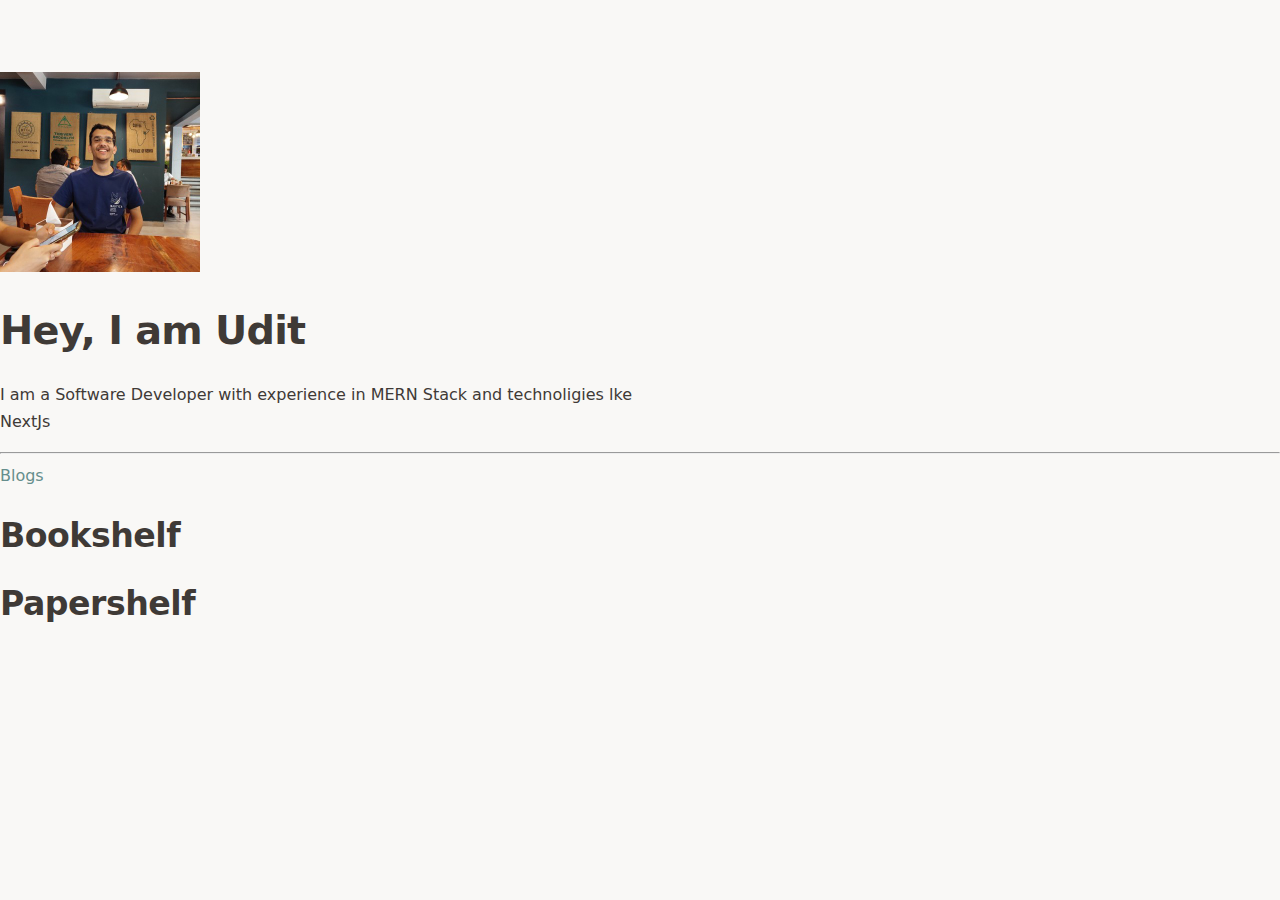
<file: index.html>
<!DOCTYPE html>
<html lang="en">

<head>
    <meta charset="UTF-8">
    <title>Udit Agarwal</title>
    <link rel="stylesheet" href="styles.css">
</head>

<body>
    <img src="assets/profile.jpeg" alt="Picture of the Author" height="200" width="200" />
    <h1>Hey, I am Udit</h1>
    <p>I am a Software Developer with experience in MERN Stack and technoligies lke NextJs</p>
    <hr />
    <a href="https://medium.com/@udit-19199">Blogs</a>
    <h2>Bookshelf</h2>
    <h2>Papershelf</h2>
</body>

</html>
</file>
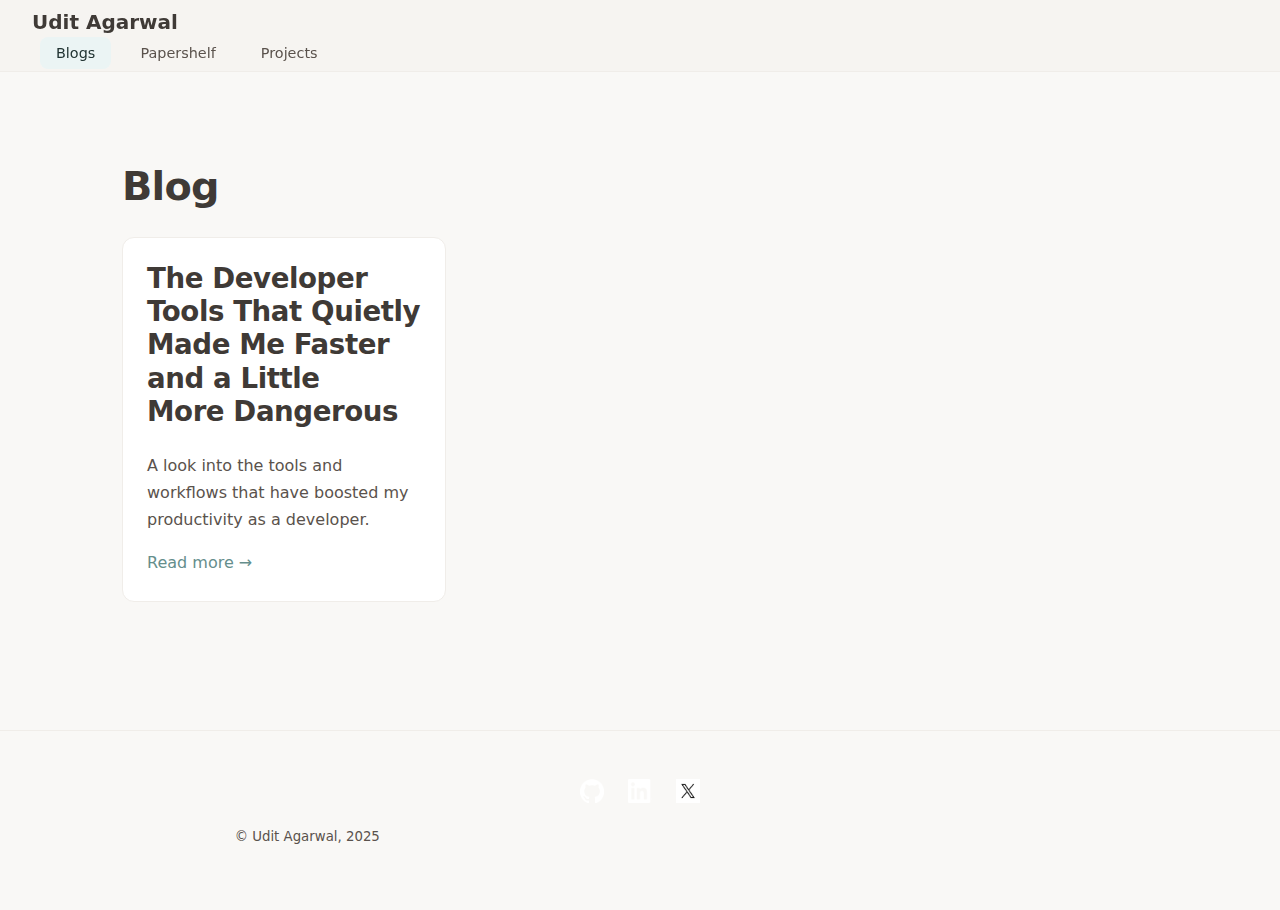
<file: blogs.html>
<!DOCTYPE html>
<html lang="en">

<head>
    <meta charset="UTF-8">
    <meta name="viewport" content="width=device-width, initial-scale=1.0">
    <title>Blogs - Udit Agarwal</title>
    <link rel="stylesheet" href="styles.css">
    <link rel="icon" href="/favicon.ico" sizes="any">
    <link rel="icon" href="/favicon.svg" type="image/svg+xml">
    <link rel="apple-touch-icon" href="/apple-touch-icon.png">
</head>

<body>
    <a href="#main-content" class="skip-link">Skip to main content</a>
    <header class="site-header">
        <div class="header-content">
            <a href="./index.html" class="nav-brand">Udit Agarwal</a>
            <nav class="nav-links" id="nav-links">
                <a href="./blogs.html" class="active">Blogs</a>
                <a href="./papershelf.html">Papershelf</a>
                <a href="./projects.html">Projects</a>
            </nav>
        </div>
    </header>

    <main class="main-container" id="main-content">
        <section>
            <h1>Blog</h1>
            <div class="card-grid">
                <article class="card">
                    <div class="card-content">
                        <h2 class="card-title">The Developer Tools That Quietly Made Me Faster and a Little More
                            Dangerous</h2>
                        <p class="card-excerpt">A look into the tools and workflows that have boosted my productivity as
                            a developer.</p>
                        <a href="https://medium.com/@udit-19199/the-developer-tools-that-quietly-made-me-faster-and-a-little-more-dangerous-95376b693f5"
                            class="card-link" target="_blank">Read more →</a>
                    </div>
                </article>
                <!-- More blog posts can be added here -->
            </div>
        </section>
    </main>

    <footer class="site-footer">
        <div class="social-links">
            <a href="https://github.com/Udit19199" target="_blank" title="GitHub">
                <img src="assets/github.png" alt="GitHub Icon" class="social-icon" />
            </a>
            <a href="https://www.linkedin.com/in/uditagarwal19199/" target="_blank">
                <img src="assets/linkedin.png" alt="LinkedIn Icon" class="social-icon" />
            </a>
            <a href="https://x.com/UditAga84007584" target="_blank">
                <img src="assets/twitter.jpg" alt="Twitter Icon" class="social-icon" />
            </a>
        </div>
        <p>© Udit Agarwal, 2025</p>
    </footer>

</body>

</html>
</file>
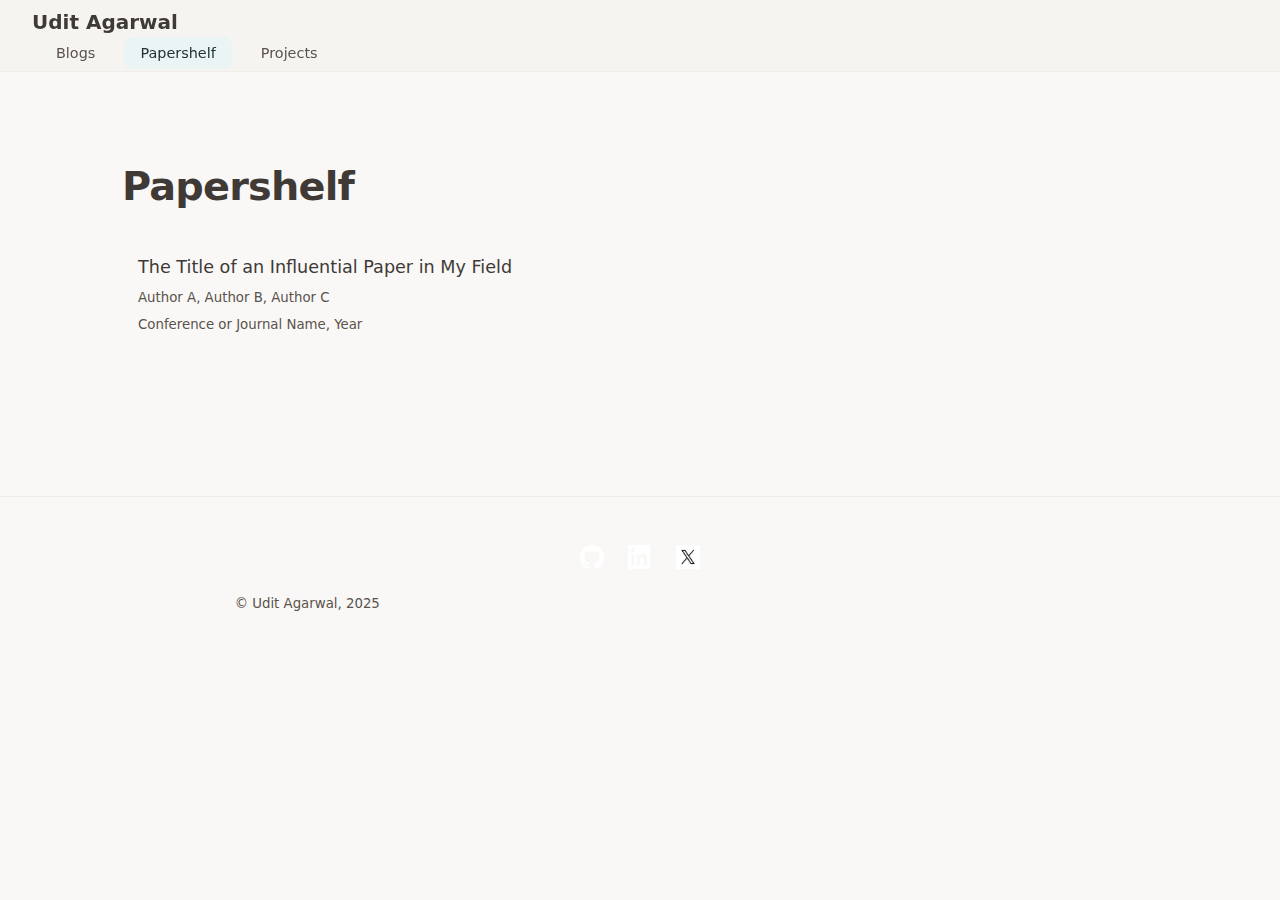
<file: papershelf.html>
<!DOCTYPE html>
<html lang="en">

<head>
    <meta charset="UTF-8">
    <meta name="viewport" content="width=device-width, initial-scale=1.0">
    <title>Papershelf - Udit Agarwal</title>
    <link rel="stylesheet" href="styles.css">
    <link rel="icon" href="/favicon.ico" sizes="any">
    <link rel="icon" href="/favicon.svg" type="image/svg+xml">
    <link rel="apple-touch-icon" href="/apple-touch-icon.png">
</head>

<body>
    <a href="#main-content" class="skip-link">Skip to main content</a>
    <header class="site-header">
        <div class="header-content">
            <a href="./index.html" class="nav-brand">Udit Agarwal</a>
            <nav class="nav-links" id="nav-links">
                <a href="./blogs.html">Blogs</a>
                <a href="./papershelf.html" class="active">Papershelf</a>
                <a href="./projects.html">Projects</a>
            </nav>
        </div>
    </header>

    <main class="main-container" id="main-content">
        <section>
            <h1>Papershelf</h1>
            <ul class="paper-list">
                <li class="paper-item">
                    <a href="#" class="paper-link" target="_blank">
                        <span class="paper-title">The Title of an Influential Paper in My Field</span>
                        <span class="paper-authors">Author A, Author B, Author C</span>
                        <span class="paper-venue">Conference or Journal Name, Year</span>
                    </a>
                </li>
                <!-- More papers can be added here -->
            </ul>
        </section>
    </main>

    <footer class="site-footer">
        <div class="social-links">
            <a href="https://github.com/Udit19199" target="_blank" title="GitHub">
                <img src="assets/github.png" alt="GitHub Icon" class="social-icon" />
            </a>
            <a href="https://www.linkedin.com/in/uditagarwal19199/" target="_blank">
                <img src="assets/linkedin.png" alt="LinkedIn Icon" class="social-icon" />
            </a>
            <a href="https://x.com/UditAga84007584" target="_blank">
                <img src="assets/twitter.jpg" alt="Twitter Icon" class="social-icon" />
            </a>
        </div>
        <p>© Udit Agarwal, 2025</p>
    </footer>

</body>

</html>
</file>
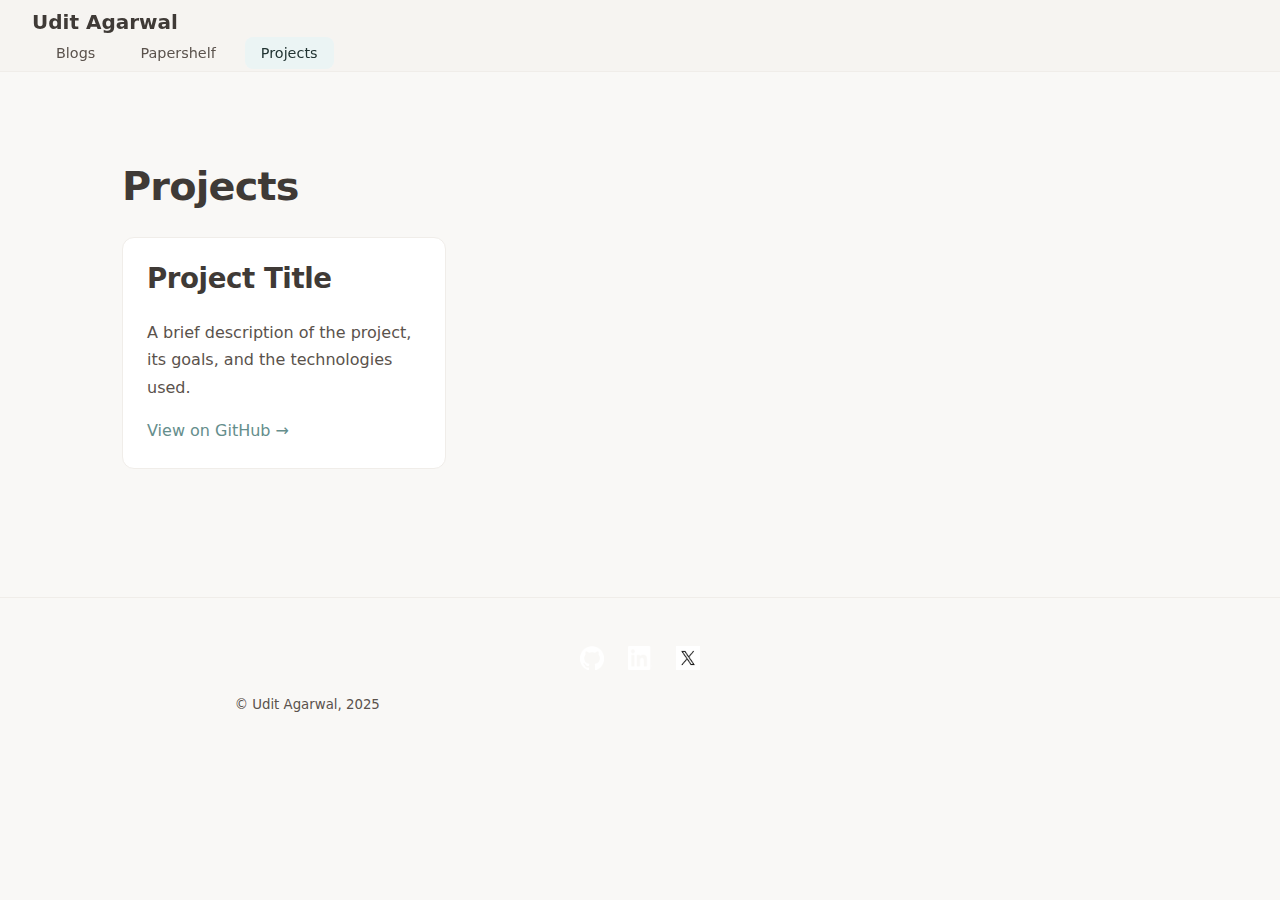
<file: projects.html>
<!DOCTYPE html>
<html lang="en">

<head>
    <meta charset="UTF-8">
    <meta name="viewport" content="width=device-width, initial-scale=1.0">
    <title>Projects - Udit Agarwal</title>
    <link rel="stylesheet" href="styles.css">
    <link rel="icon" href="/favicon.ico" sizes="any">
    <link rel="icon" href="/favicon.svg" type="image/svg+xml">
    <link rel="apple-touch-icon" href="/apple-touch-icon.png">
</head>

<body>
    <header class="site-header">
        <div class="header-content">
            <a href="./index.html" class="nav-brand">Udit Agarwal</a>
            <nav class="nav-links" id="nav-links">
                <a href="./blogs.html">Blogs</a>
                <a href="./papershelf.html">Papershelf</a>
                <a href="./projects.html" class="active">Projects</a>
            </nav>
        </div>
    </header>

    <main class="main-container">
        <section>
            <h1>Projects</h1>
            <div class="card-grid">
                <article class="card">
                    <div class="card-content">
                        <h2 class="card-title">Project Title</h2>
                        <p class="card-excerpt">A brief description of the project, its goals, and the technologies
                            used.</p>
                        <a href="#" class="card-link" target="_blank">View on GitHub →</a>
                    </div>
                </article>
                <!-- More project cards can be added here -->
            </div>
        </section>
    </main>

    <footer class="site-footer">
        <div class="social-links">
            <a href="https://github.com/Udit19199" target="_blank" title="GitHub">
                <img src="assets/github.png" alt="GitHub Icon" class="social-icon" />
            </a>
            <a href="https://www.linkedin.com/in/uditagarwal19199/" target="_blank">
                <img src="assets/linkedin.png" alt="LinkedIn Icon" class="social-icon" />
            </a>
            <a href="https://x.com/UditAga84007584" target="_blank">
                <img src="assets/twitter.jpg" alt="Twitter Icon" class="social-icon" />
            </a>
        </div>
        <p>© Udit Agarwal, 2025</p>
    </footer>

</body>

</html>
</file>
<file: styles.css>
/* ==========================================================================
   Design System: Tokens
   ========================================================================== */
:root {
    /* Neutral Color Scale */
    --neutral-0: #FFFFFF;
    --neutral-100: #F9F8F6;
    --neutral-200: #F0EDE9;
    --neutral-300: #E6E2DD;
    --neutral-700: #5A524C;
    --neutral-800: #3F3A36;
    --neutral-900: #2D2A28;

    /* Accent Color Scale */
    --accent-100: #EBF4F4;
    --accent-200: #D0E3E2;
    --accent-500: #658E8C;
    --accent-600: #4C7573;
    --accent-700: #3A5957;
    --accent-900: #213332;

    /* Functional Colors */
    --color-background: var(--neutral-100);
    --color-surface: var(--neutral-0);
    --color-text-primary: var(--neutral-800);
    --color-text-secondary: var(--neutral-700);
    --color-text-interactive: var(--accent-500);
    --color-text-interactive-hover: var(--accent-600);
    --color-border: var(--neutral-200);
    --color-focus-ring: var(--accent-500);

    /* Typography */
    --font-sans: 'system-ui', -apple-system, BlinkMacSystemFont, 'Segoe UI', Roboto, 'Helvetica Neue', Arial, sans-serif;
    --font-size-h1: 2.488rem;
    --font-size-h2: 2.074rem;
    --font-size-h3: 1.728rem;
    --font-size-body: 1rem;
    --font-size-nav: 0.9rem;
    --font-size-caption: 0.833rem;
    --line-height-tight: 1.2;
    --line-height-heading: 1.3;
    --line-height-body: 1.7;
    --line-height-loose: 1.5;

    /* Spacing */
    --space-1: 4px;
    --space-2: 8px;
    --space-3: 12px;
    --space-4: 16px;
    --space-5: 24px;
    --space-6: 32px;
    --space-7: 48px;
    --space-8: 64px;
    --space-9: 96px;

    /* Motion */
    --duration-quick: 150ms;
    --duration-moderate: 300ms;
    --ease-out: cubic-bezier(0.25, 0.46, 0.45, 0.94);
    --ease-in-out: cubic-bezier(0.4, 0, 0.2, 1);

    /* Layout */
    --max-content-width: 1100px;
    --header-height: 72px;
}

/* ==========================================================================
   Global Styles
   ========================================================================== */
*, *::before, *::after {
    box-sizing: border-box;
}

body {
    font-family: var(--font-sans);
    background-color: var(--color-background);
    color: var(--color-text-primary);
    margin: 0;
    padding-top: var(--header-height);
    line-height: var(--line-height-body);
    -webkit-font-smoothing: antialiased;
    -moz-osx-font-smoothing: grayscale;
}

h1, h2, h3 {
    color: var(--color-text-primary);
    font-weight: 600;
    line-height: var(--line-height-tight);
    text-wrap: balance;
}
h1 { font-size: var(--font-size-h1); letter-spacing: -0.02em; }
h2 { font-size: var(--font-size-h2); letter-spacing: -0.015em; }
h3 { font-size: var(--font-size-h3); letter-spacing: -0.01em; }

p {
    max-width: 65ch;
}

a {
    color: var(--color-text-interactive);
    text-decoration: none;
    transition: color var(--duration-quick) var(--ease-out);
}
a:hover {
    color: var(--color-text-interactive-hover);
}

/* ==========================================================================
   Layout
   ========================================================================== */
.main-container {
    max-width: var(--max-content-width);
    margin: 0 auto;
    padding: var(--space-8) var(--space-6);
}

.two-column-layout {
    display: grid;
    grid-template-columns: 1.5fr 1fr;
    gap: var(--space-8);
    align-items: center;
}

/* ==========================================================================
   Components
   ========================================================================== */

/* Skip Link */
.skip-link {
    position: absolute;
    top: -100px;
    left: 1rem;
    background: var(--color-text-primary);
    color: var(--color-background);
    padding: var(--space-3) var(--space-4);
    z-index: 9999;
    transition: top var(--duration-moderate) var(--ease-in-out);
    border-bottom-left-radius: var(--space-2);
    border-bottom-right-radius: var(--space-2);
}
.skip-link:focus {
    top: 0;
}

/* Header */
.site-header {
    background-color: hsla(33, 21%, 95%, 0.8);
    backdrop-filter: blur(8px);
    -webkit-backdrop-filter: blur(8px);
    border-bottom: 1px solid var(--color-border);
    padding: 0 var(--space-6);
    height: var(--header-height);
    position: fixed;
    top: 0;
    left: 0;
    right: 0;
    z-index: 1000;
    display: flex;
    justify-content: space-between;
    align-items: center;
}

.nav-brand {
    font-size: 1.25rem;
    font-weight: 700;
    color: var(--color-text-primary);
}
.nav-brand:hover {
    color: var(--color-text-primary);
}

.nav-links a {
    font-size: var(--font-size-nav);
    color: var(--color-text-secondary);
    padding: var(--space-2) var(--space-4);
    margin-left: var(--space-2);
    border-radius: var(--space-2);
    transition: background-color var(--duration-quick) ease, color var(--duration-quick) ease;
    outline: 2px solid transparent;
    outline-offset: 4px;
}
.nav-links a:hover {
    background-color: var(--neutral-200);
    color: var(--color-text-primary);
}
.nav-links a:focus-visible {
    outline-color: var(--color-focus-ring);
}
.nav-links a.active {
    background-color: var(--accent-100);
    color: var(--accent-900);
    font-weight: 500;
}

/* Hero */
.about {
    font-size: 1.125rem;
    line-height: 1.8;
    color: var(--color-text-secondary);
}
#profile {
    width: 100%;
    max-width: 320px;
    height: auto;
    aspect-ratio: 1 / 1;
    object-fit: cover;
    border-radius: var(--space-3);
    border: 1px solid var(--color-border);
}

/* Card */
.card-grid {
    display: grid;
    grid-template-columns: repeat(auto-fill, minmax(320px, 1fr));
    gap: var(--space-6);
}
.card {
    background-color: var(--color-surface);
    border: 1px solid var(--color-border);
    border-radius: var(--space-3);
    transition: transform var(--duration-moderate) var(--ease-out), box-shadow var(--duration-moderate) var(--ease-out);
    overflow: hidden;
    display: flex;
    flex-direction: column;
    height: 100%;
    outline: 2px solid transparent;
    outline-offset: 4px;
}
.card:hover {
    transform: translateY(-4px);
    box-shadow: 0 8px 24px hsla(30, 10%, 19%, 0.08);
}
.card:focus-within {
    transform: translateY(-4px);
    box-shadow: 0 8px 24px hsla(30, 10%, 19%, 0.08);
    outline-color: var(--color-focus-ring);
}
.card-content {
    padding: var(--space-5);
    display: flex;
    flex-direction: column;
    flex-grow: 1;
}
.card-title {
    font-size: var(--font-size-h3);
    color: var(--color-text-primary);
    margin: 0 0 var(--space-2) 0;
}
.card-excerpt {
    color: var(--color-text-secondary);
    flex-grow: 1;
    margin-bottom: var(--space-4);
}
.card-link {
    font-weight: 500;
    text-decoration: none;
}
.card-link::after {
    content: '';
    position: absolute;
    top: 0;
    right: 0;
    bottom: 0;
    left: 0;
}

/* Paper List */
.paper-list {
    list-style: none;
    padding: 0;
}
.paper-item {
    margin-bottom: var(--space-2);
}
.paper-link {
    display: block;
    padding: var(--space-4);
    border-radius: var(--space-2);
    transition: background-color var(--duration-quick) ease;
    position: relative;
}
.paper-link:hover {
    background-color: var(--color-surface);
}
.paper-title {
    display: block;
    font-size: 1.1rem;
    font-weight: 500;
    color: var(--color-text-primary);
}
.paper-authors, .paper-venue {
    display: block;
    font-size: var(--font-size-caption);
    color: var(--color-text-secondary);
}
.paper-authors {
    margin: var(--space-1) 0;
}

/* Footer */
.site-footer {
    text-align: center;
    padding: var(--space-7) var(--space-6);
    margin-top: var(--space-8);
    border-top: 1px solid var(--color-border);
    color: var(--color-text-secondary);
    font-size: var(--font-size-caption);
}
.social-links {
    display: flex;
    justify-content: center;
    gap: var(--space-5);
    margin-bottom: var(--space-4);
}
.social-links a {
    color: var(--color-text-secondary);
}
.social-links a:hover {
    color: var(--color-text-primary);
}
.social-icon {
    width: 24px;
    height: 24px;
}

/* ==========================================================================
   Responsive Design
   ========================================================================== */
@media (max-width: 768px) {
    :root {
        --header-height: 60px;
    }
    .main-container {
        padding: var(--space-7) var(--space-5);
    }
    .site-header {
        padding: 0 var(--space-5);
    }
    .nav-links {
        /* On a real project, this would be a JS-powered hamburger menu */
        display: none;
    }
    .two-column-layout {
        grid-template-columns: 1fr;
        gap: var(--space-6);
    }
    #profile {
        margin-top: var(--space-5);
        max-width: 240px;
        justify-self: center;
    }
    .about {
        font-size: 1rem;
    }
}
</file>
